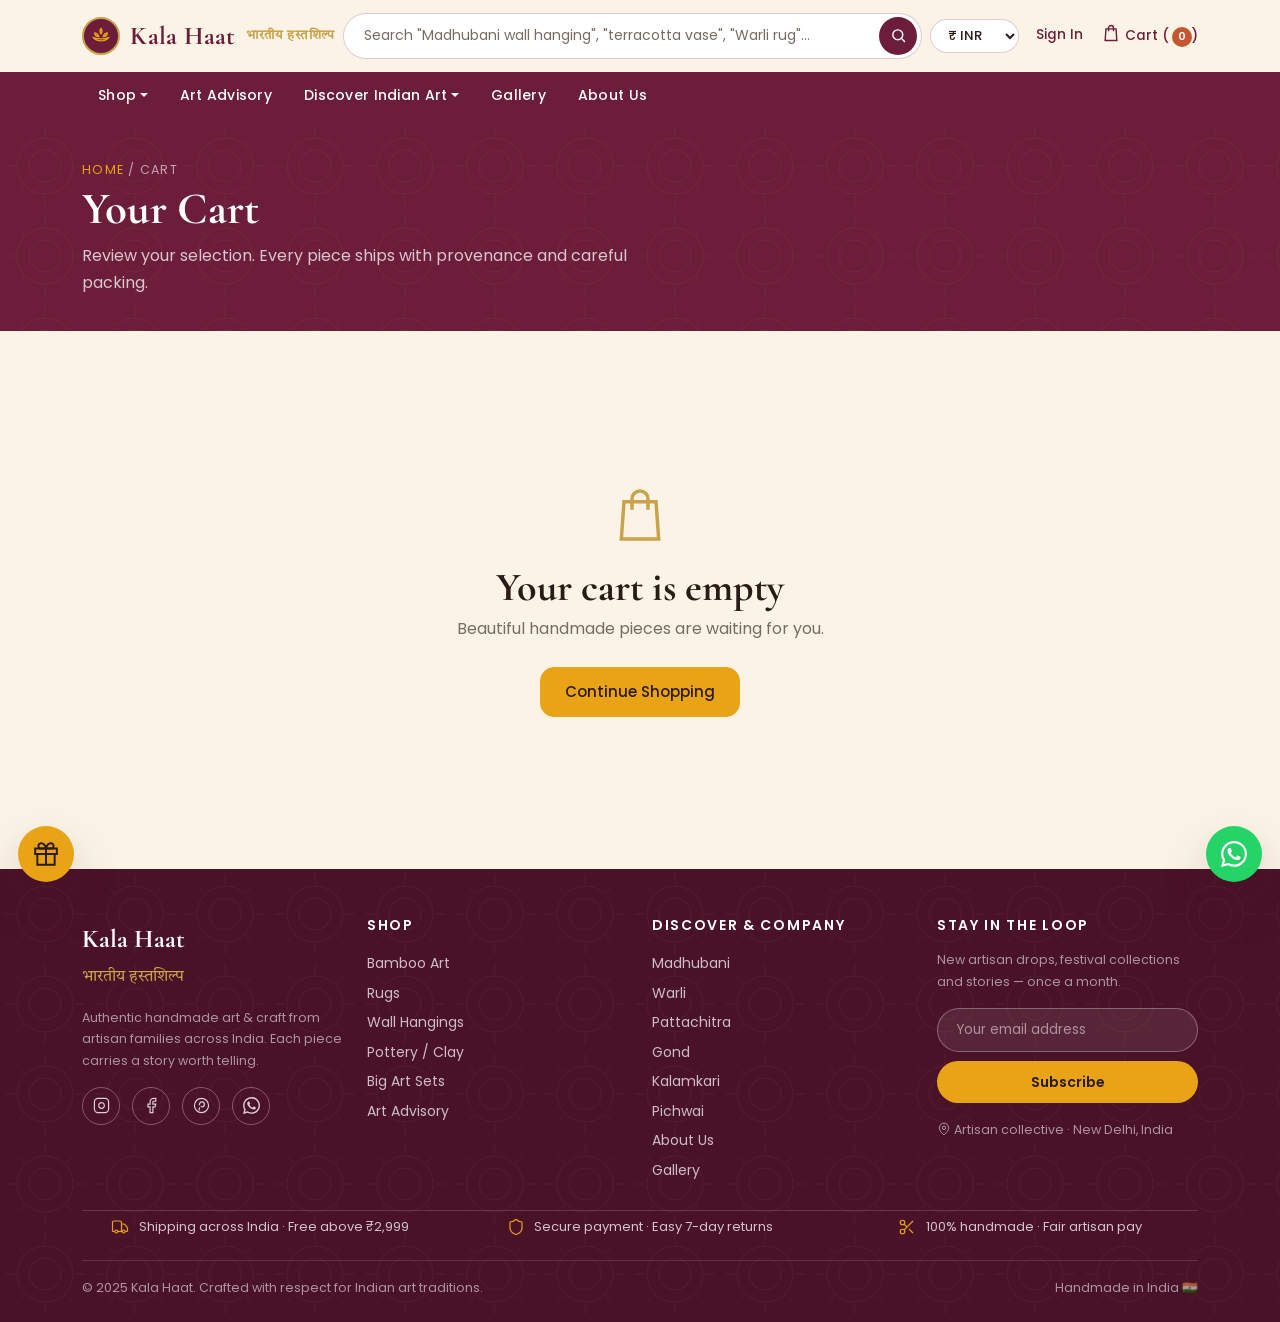
<file: cart.html>
<!DOCTYPE html>
<html lang="en">
<head>
  <!-- ============================================================
       KALA HAAT · Cart — Review & Checkout
       ============================================================ -->
  <meta charset="UTF-8">
  <meta name="viewport" content="width=device-width, initial-scale=1.0">
  <title>Your Cart | Kala Haat — Handmade Indian Art & Craft</title>
  <meta name="description" content="Review your handmade artwork selections, adjust quantities and check out securely — with FREE shipping across India above ₹2,999. Order online or via WhatsApp.">
  <link rel="icon" href="data:image/svg+xml,<svg xmlns='http://www.w3.org/2000/svg' viewBox='0 0 100 100'><text y='.9em' font-size='90'>🪷</text></svg>">
  <link rel="preconnect" href="https://fonts.googleapis.com">
  <link rel="preconnect" href="https://fonts.gstatic.com" crossorigin>
  <link href="https://fonts.googleapis.com/css2?family=Cormorant+Garamond:wght@600;700&family=Poppins:wght@400;500;600&family=Tiro+Devanagari+Hindi&display=swap" rel="stylesheet">
  <link href="https://cdn.jsdelivr.net/npm/bootstrap@5.3.3/dist/css/bootstrap.min.css" rel="stylesheet">
  <link href="style.css" rel="stylesheet">
</head>
<body>

<!-- ============================================================
     HEADER (shared)
     ============================================================ -->
<header class="site-header">
  <div class="hdr-top">
    <div class="container">
      <div class="row align-items-center g-2">
        <div class="col-auto order-1">
          <a class="brand-mark" href="index.html" aria-label="Kala Haat — home">
            <span class="bm-icon" aria-hidden="true">
              <svg width="20" height="20" viewBox="0 0 24 24" fill="none" stroke="currentColor" stroke-width="1.6"><path d="M12 3c1.5 2 1.5 4.5 0 6.5-1.5-2-1.5-4.5 0-6.5Z"/><path d="M4.6 8.4c2.4.4 4 2 4.7 4.4C6 12.4 4.4 10.8 4.6 8.4Z"/><path d="M19.4 8.4c.2 2.4-1.4 4-4.7 4.4.7-2.4 2.3-4 4.7-4.4Z"/><path d="M3 14c3 5 15 5 18 0-3 1-6 1.5-9 1.5S6 15 3 14Z"/></svg>
            </span>
            Kala&nbsp;Haat
            <span class="hindi d-none d-sm-inline" style="font-size:.82rem;color:var(--gold);letter-spacing:.05em">भारतीय हस्तशिल्प</span>
          </a>
        </div>
        <div class="col-12 col-lg order-3 order-lg-2">
          <form class="hdr-search" id="searchForm" role="search" aria-label="Search products">
            <label class="visually-hidden" for="hdrSearchInput">Search handmade artworks</label>
            <input id="hdrSearchInput" name="search" type="search" placeholder='Search "Madhubani wall hanging", "terracotta vase", "Warli rug"…'>
            <button type="submit" aria-label="Search">
              <svg width="17" height="17" viewBox="0 0 24 24" fill="none" stroke="currentColor" stroke-width="2" aria-hidden="true"><circle cx="11" cy="11" r="7"/><path d="m21 21-4.3-4.3"/></svg>
            </button>
          </form>
        </div>
        <div class="col-auto order-2 order-lg-3 ms-auto">
          <div class="hdr-tools">
            <label class="visually-hidden" for="currencySelect">Currency</label>
            <select class="currency-sel" id="currencySelect" aria-label="Select currency">
              <option value="INR">₹ INR</option>
              <option value="USD">$ USD</option>
              <option value="AED">د.إ AED</option>
            </select>
            <a href="#" class="hdr-signin d-none d-md-inline">Sign&nbsp;In</a>
            <a href="cart.html" class="hdr-cart" aria-label="Go to cart" aria-current="page">
              <svg width="20" height="20" viewBox="0 0 24 24" fill="none" stroke="currentColor" stroke-width="1.7" aria-hidden="true"><path d="M6 7h12l1 14H5L6 7Z"/><path d="M9 10V6a3 3 0 0 1 6 0v4"/></svg>
              Cart&nbsp;(<span class="cart-count">0</span>)
            </a>
          </div>
        </div>
      </div>
    </div>
  </div>
  <nav class="main-nav" aria-label="Primary">
    <div class="container d-flex justify-content-between align-items-center">
      <ul class="nav d-none d-lg-flex">
        <li class="nav-item dropdown">
          <a class="nav-link dropdown-toggle" href="services.html" data-bs-toggle="dropdown" role="button" aria-expanded="false">Shop</a>
          <ul class="dropdown-menu">
            <li><a class="dropdown-item" href="services.html?category=bamboo">Bamboo Art</a></li>
            <li><a class="dropdown-item" href="services.html?category=rugs">Rugs</a></li>
            <li><a class="dropdown-item" href="services.html?category=wallhangings">Wall Hangings</a></li>
            <li><a class="dropdown-item" href="services.html?category=pottery">Pottery / Clay</a></li>
            <li><hr class="dropdown-divider"></li>
            <li><a class="dropdown-item" href="services.html">View All</a></li>
          </ul>
        </li>
        <li class="nav-item"><a class="nav-link" href="services.html#advisory">Art Advisory</a></li>
        <li class="nav-item dropdown">
          <a class="nav-link dropdown-toggle" href="services.html" data-bs-toggle="dropdown" role="button" aria-expanded="false">Discover Indian Art</a>
          <ul class="dropdown-menu">
            <li><a class="dropdown-item" href="services.html?artform=madhubani">Madhubani</a></li>
            <li><a class="dropdown-item" href="services.html?artform=warli">Warli</a></li>
            <li><a class="dropdown-item" href="services.html?artform=pattachitra">Pattachitra</a></li>
            <li><a class="dropdown-item" href="services.html?artform=gond">Gond</a></li>
            <li><a class="dropdown-item" href="services.html?artform=kalamkari">Kalamkari</a></li>
            <li><a class="dropdown-item" href="services.html?artform=pichwai">Pichwai</a></li>
          </ul>
        </li>
        <li class="nav-item"><a class="nav-link" href="gallery.html">Gallery</a></li>
        <li class="nav-item"><a class="nav-link" href="about.html">About Us</a></li>
      </ul>
      <button class="navbar-toggler nav-toggle d-lg-none" type="button" data-bs-toggle="offcanvas" data-bs-target="#mobileNav" aria-controls="mobileNav" aria-label="Open menu">
        <svg width="18" height="18" viewBox="0 0 24 24" fill="none" stroke="currentColor" stroke-width="2" aria-hidden="true"><path d="M4 7h16M4 12h16M4 17h16"/></svg>
        Menu
      </button>
      <span class="d-lg-none text-white-50" style="font-size:12px">Handmade in India</span>
    </div>
  </nav>
  <div class="offcanvas offcanvas-start offcanvas-nav" tabindex="-1" id="mobileNav" aria-label="Menu">
    <div class="offcanvas-header">
      <span class="oc-title">Kala Haat</span>
      <button type="button" class="btn-close" data-bs-dismiss="offcanvas" aria-label="Close"></button>
    </div>
    <div class="offcanvas-body pt-0">
      <ul class="oc-list">
        <li><a class="oc-link" href="services.html">Shop All</a></li>
        <li>
          <button class="oc-group-btn" type="button" data-bs-toggle="collapse" data-bs-target="#ocShop" aria-expanded="false" aria-controls="ocShop">
            Shop by Category
            <svg class="chev" width="16" height="16" viewBox="0 0 24 24" fill="none" stroke="currentColor" stroke-width="2" aria-hidden="true"><path d="m6 9 6 6 6-6"/></svg>
          </button>
          <div class="collapse" id="ocShop">
            <div class="oc-sub">
              <a href="services.html?category=bamboo">Bamboo Art</a>
              <a href="services.html?category=rugs">Rugs</a>
              <a href="services.html?category=wallhangings">Wall Hangings</a>
              <a href="services.html?category=pottery">Pottery / Clay</a>
            </div>
          </div>
        </li>
        <li>
          <button class="oc-group-btn" type="button" data-bs-toggle="collapse" data-bs-target="#ocArts" aria-expanded="false" aria-controls="ocArts">
            Discover Indian Art
            <svg class="chev" width="16" height="16" viewBox="0 0 24 24" fill="none" stroke="currentColor" stroke-width="2" aria-hidden="true"><path d="m6 9 6 6 6-6"/></svg>
          </button>
          <div class="collapse" id="ocArts">
            <div class="oc-sub">
              <a href="services.html?artform=madhubani">Madhubani</a>
              <a href="services.html?artform=warli">Warli</a>
              <a href="services.html?artform=pattachitra">Pattachitra</a>
              <a href="services.html?artform=gond">Gond</a>
              <a href="services.html?artform=kalamkari">Kalamkari</a>
              <a href="services.html?artform=pichwai">Pichwai</a>
            </div>
          </div>
        </li>
        <li><a class="oc-link" href="services.html#advisory">Art Advisory</a></li>
        <li><a class="oc-link" href="gallery.html">Gallery</a></li>
        <li><a class="oc-link" href="about.html">About Us</a></li>
        <li><a class="oc-link" href="cart.html">Cart (<span class="cart-count">0</span>)</a></li>
      </ul>
    </div>
  </div>
</header>

<main>
<!-- ============================================================
     PAGE HERO
     ============================================================ -->
<section class="page-hero" style="padding:2.4rem 0 2.2rem">
  <div class="pattern-mandala" style="position:absolute;inset:0;opacity:.55" aria-hidden="true"></div>
  <div class="container position-relative">
    <p class="crumb mb-1"><a href="index.html">Home</a> / Cart</p>
    <h1 style="font-size:clamp(1.9rem,4.5vw,2.8rem)">Your Cart</h1>
    <p>Review your selection. Every piece ships with provenance and careful packing.</p>
  </div>
</section>

<!-- ============================================================
     CART (rendered by JS: items + summary · empty state · success)
     ============================================================ -->
<section class="section container" aria-label="Shopping cart">
  <div id="cartWrap" aria-live="polite"></div>
</section>
</main>

<!-- ============================================================
     FOOTER (shared)
     ============================================================ -->
<footer class="site-footer">
  <div class="pattern-mandala" aria-hidden="true"></div>
  <div class="f-inner">
    <div class="container pt-5">
      <div class="row g-4">
        <div class="col-lg-3">
          <p class="f-brand mb-1">Kala Haat</p>
          <p class="hindi" style="color:var(--gold)">भारतीय हस्तशिल्प</p>
          <p class="f-note mb-3">Authentic handmade art &amp; craft from artisan families across India. Each piece carries a story worth telling.</p>
          <div class="f-social">
            <a href="#" aria-label="Instagram"><svg width="17" height="17" viewBox="0 0 24 24" fill="none" stroke="currentColor" stroke-width="1.7"><rect x="2" y="2" width="20" height="20" rx="5"/><path d="M16 11.37A4 4 0 1 1 12.63 8 4 4 0 0 1 16 11.37z"/><line x1="17.5" y1="6.5" x2="17.51" y2="6.5"/></svg></a>
            <a href="#" aria-label="Facebook"><svg width="17" height="17" viewBox="0 0 24 24" fill="none" stroke="currentColor" stroke-width="1.7"><path d="M18 2h-3a5 5 0 0 0-5 5v3H7v4h3v8h4v-8h3l1-4h-4V7a1 1 0 0 1 1-1h3z"/></svg></a>
            <a href="#" aria-label="Pinterest"><svg width="17" height="17" viewBox="0 0 24 24" fill="none" stroke="currentColor" stroke-width="1.7"><circle cx="12" cy="12" r="10"/><path d="m8.5 19 .8-4.5M9 11.5c0-2.5 1.5-4.5 3.7-4.5 2 0 3.3 1.2 3.3 3.2 0 2.4-1.4 3.8-3 3.8-.9 0-1.5-.6-1.3-1.5"/></svg></a>
            <a href="https://wa.me/919876543210" target="_blank" rel="noopener" aria-label="WhatsApp"><svg width="17" height="17" viewBox="0 0 24 24" fill="currentColor"><path d="M17.5 14.4c-.3-.15-1.76-.87-2.03-.97-.27-.1-.47-.15-.67.15-.2.3-.77.97-.94 1.16-.17.2-.35.22-.65.08-.3-.15-1.26-.47-2.4-1.48-.89-.79-1.49-1.77-1.66-2.07-.17-.3-.02-.46.13-.61.13-.14.3-.35.45-.52.15-.18.2-.3.3-.5.1-.2.05-.38-.02-.53-.08-.15-.67-1.62-.92-2.22-.24-.58-.49-.5-.67-.51h-.57c-.2 0-.52.07-.8.37-.27.3-1.04 1.02-1.04 2.5 0 1.47 1.07 2.9 1.22 3.1.15.2 2.1 3.2 5.1 4.49.71.3 1.27.49 1.7.63.72.23 1.37.2 1.88.12.58-.09 1.76-.72 2.01-1.42.25-.7.25-1.29.17-1.42-.07-.12-.27-.2-.57-.35ZM12.05 21.8h-.01a9.87 9.87 0 0 1-5.03-1.38l-.36-.21-3.74.98 1-3.65-.24-.37a9.86 9.86 0 0 1-1.51-5.26c0-5.45 4.44-9.88 9.9-9.88a9.83 9.83 0 0 1 9.88 9.9c0 5.44-4.45 9.87-9.89 9.87Zm8.42-18.3A11.82 11.82 0 0 0 12.05 0C5.5 0 .16 5.34.16 11.9c0 2.1.55 4.14 1.59 5.94L.06 24l6.3-1.65a11.88 11.88 0 0 0 5.68 1.45c6.56 0 11.9-5.34 11.9-11.9 0-3.18-1.24-6.16-3.47-8.4Z"/></svg></a>
          </div>
        </div>
        <div class="col-6 col-lg-3">
          <h4>Shop</h4>
          <a class="d-block" href="services.html?category=bamboo">Bamboo Art</a>
          <a class="d-block" href="services.html?category=rugs">Rugs</a>
          <a class="d-block" href="services.html?category=wallhangings">Wall Hangings</a>
          <a class="d-block" href="services.html?category=pottery">Pottery / Clay</a>
          <a class="d-block" href="services.html#bundles">Big Art Sets</a>
          <a class="d-block" href="services.html#advisory">Art Advisory</a>
        </div>
        <div class="col-6 col-lg-3">
          <h4>Discover &amp; Company</h4>
          <a class="d-block" href="services.html?artform=madhubani">Madhubani</a>
          <a class="d-block" href="services.html?artform=warli">Warli</a>
          <a class="d-block" href="services.html?artform=pattachitra">Pattachitra</a>
          <a class="d-block" href="services.html?artform=gond">Gond</a>
          <a class="d-block" href="services.html?artform=kalamkari">Kalamkari</a>
          <a class="d-block" href="services.html?artform=pichwai">Pichwai</a>
          <a class="d-block" href="about.html">About Us</a>
          <a class="d-block" href="gallery.html">Gallery</a>
        </div>
        <div class="col-lg-3">
          <h4>Stay in the loop</h4>
          <p class="f-note">New artisan drops, festival collections and stories — once a month.</p>
          <form class="f-news f-news-form" novalidate>
            <label class="visually-hidden" for="newsEmail">Email address</label>
            <input id="newsEmail" type="email" placeholder="Your email address" required>
            <button type="submit">Subscribe</button>
          </form>
          <p class="f-note mt-3 mb-0">
            <svg width="14" height="14" viewBox="0 0 24 24" fill="none" stroke="currentColor" stroke-width="1.7" style="vertical-align:-2px" aria-hidden="true"><path d="M20 10c0 6-8 12-8 12s-8-6-8-12a8 8 0 0 1 16 0Z"/><circle cx="12" cy="10" r="3"/></svg>
            Artisan collective · New Delhi, India
          </p>
        </div>
      </div>
    </div>
    <div class="container">
      <div class="ship-band mt-4">
        <div class="row">
          <div class="col-md-4"><div class="item">
            <svg width="18" height="18" viewBox="0 0 24 24" fill="none" stroke="currentColor" stroke-width="1.6" aria-hidden="true"><path d="M14 18V6a2 2 0 0 0-2-2H4a2 2 0 0 0-2 2v11a1 1 0 0 0 1 1h2"/><path d="M15 18H9"/><path d="M19 18h2a1 1 0 0 0 1-1v-3.65a1 1 0 0 0-.22-.62l-3.48-4.35A1 1 0 0 0 17.52 8H14"/><circle cx="7" cy="18" r="2"/><circle cx="17" cy="18" r="2"/></svg>
            Shipping across India · Free above ₹2,999</div></div>
          <div class="col-md-4"><div class="item">
            <svg width="18" height="18" viewBox="0 0 24 24" fill="none" stroke="currentColor" stroke-width="1.6" aria-hidden="true"><path d="M20 13c0 5-3.5 7.5-7.66 8.95a1 1 0 0 1-.67-.01C7.5 20.5 4 18 4 13V6a1 1 0 0 1 1-1c2 0 4.5-1.2 6.24-2.72a1.17 1.17 0 0 1 1.52 0C14.51 3.81 17 5 19 5a1 1 0 0 1 1 1z"/></svg>
            Secure payment · Easy 7-day returns</div></div>
          <div class="col-md-4"><div class="item">
            <svg width="18" height="18" viewBox="0 0 24 24" fill="none" stroke="currentColor" stroke-width="1.6" aria-hidden="true"><circle cx="6" cy="6" r="3"/><circle cx="6" cy="18" r="3"/><path d="M20 4 8.12 15.88"/><path d="M14.47 14.48 20 20"/><path d="M8.12 8.12 12 12"/></svg>
            100% handmade · Fair artisan pay</div></div>
        </div>
      </div>
    </div>
    <div class="container pt-3 pb-4">
      <div class="d-flex flex-column flex-md-row justify-content-between gap-2 pt-3" style="border-top:1px solid rgba(255,255,255,.12)">
        <p class="f-note mb-0">© 2025 Kala Haat. Crafted with respect for Indian art traditions.</p>
        <p class="f-note mb-0">Handmade in India 🇮🇳</p>
      </div>
    </div>
  </div>
</footer>

<script src="https://cdn.jsdelivr.net/npm/bootstrap@5.3.3/dist/js/bootstrap.bundle.min.js"></script>
<script src="script.js"></script>
</body>
</html>
</file>
<file: style.css>
/* ============================================================
   KALA HAAT — Indian Handmade Art & Craft
   Shared stylesheet (all pages)
   Mobile-first · Bootstrap 5 companion
   ============================================================ */

/* ------------------------------------------------------------
   1. DESIGN TOKENS
------------------------------------------------------------ */
:root{
  --maroon:       #6B1D3A;
  --maroon-dark:  #4A1228;
  --indigo:       #1F2A5C;
  --turmeric:     #E8A317;
  --terracotta:   #C4572F;
  --gold:         #C9A24B;
  --cream:        #FBF4E6;
  --sand:         #F1E4CC;
  --ink:          #2B1B17;
  --muted:        #7A6A60;
  --success:      #4F7A4A;

  --font-head: 'Cormorant Garamond', Georgia, serif;
  --font-body: 'Poppins', 'Segoe UI', Arial, sans-serif;
  --font-hindi: 'Tiro Devanagari Hindi', serif;

  --r-sm: 10px;
  --r-md: 14px;
  --r-lg: 18px;
  --shadow-sm: 0 3px 12px rgba(75,18,40,.08);
  --shadow-md: 0 12px 30px rgba(75,18,40,.14);
  --shadow-lg: 0 22px 50px rgba(75,18,40,.20);
  --header-h: 128px;
}

/* ------------------------------------------------------------
   2. BASE
------------------------------------------------------------ */
* { box-sizing: border-box; }
html { scroll-behavior: smooth; scroll-padding-top: 12px; }
body{
  font-family: var(--font-body);
  background: var(--cream);
  color: var(--ink);
  font-size: 15px;
  line-height: 1.7;
  overflow-x: hidden;
  -webkit-font-smoothing: antialiased;
}
@media (min-width: 992px){ body{ font-size: 16px; } }
img{ max-width: 100%; }
a{ text-decoration: none; color: var(--maroon); }
a:hover{ color: var(--maroon-dark); }
h1,h2,h3,h4,h5{ font-family: var(--font-head); font-weight: 700; color: var(--ink); }
h1{ font-size: 36px; line-height: 1.1; }
h2{ font-size: 28px; }
h3{ font-size: 20px; }
@media (min-width: 992px){
  h1{ font-size: 56px; }
  h2{ font-size: 40px; }
  h3{ font-size: 24px; }
}
::selection{ background: var(--turmeric); color: var(--ink); }

.hindi{ font-family: var(--font-hindi); }
.eyebrow{
  font-size: 13px; font-weight: 600; letter-spacing: .08em;
  text-transform: uppercase; color: var(--terracotta);
}
.section{ padding: 3.5rem 0; }
@media (min-width: 992px){ .section{ padding: 5.5rem 0; } }
.section-alt{ background: var(--sand); }
.sec-head{ text-align: center; margin-bottom: 2.2rem; }
.sec-head p{ color: var(--muted); max-width: 560px; margin: .4rem auto 0; }

/* Madhubani-style divider: gold double-line with dot motif */
.md-divider{
  display: flex; align-items: center; justify-content: center;
  gap: 10px; margin: .9rem auto 0; color: var(--gold);
}
.md-divider::before, .md-divider::after{
  content: ""; width: 64px; height: 8px;
  background:
    radial-gradient(circle 2px at 6px 4px, var(--gold) 98%, transparent) 0 0/16px 8px repeat-x,
    linear-gradient(var(--gold), var(--gold)) 0 3px/100% 2px no-repeat;
}
.md-divider span{
  width: 14px; height: 14px; background: var(--gold); transform: rotate(45deg);
  box-shadow: 20px 0 0 -2px var(--gold), -20px 0 0 -2px var(--gold);
}

/* Subtle mandala pattern for maroon/indigo backgrounds */
.pattern-mandala{
  background-image: url("data:image/svg+xml,%3Csvg xmlns='http://www.w3.org/2000/svg' width='90' height='90' viewBox='0 0 90 90'%3E%3Cg fill='none' stroke='%23C9A24B' stroke-opacity='.14'%3E%3Ccircle cx='45' cy='45' r='28'/%3E%3Ccircle cx='45' cy='45' r='16'/%3E%3Cpath d='M45 5v10M45 75v10M5 45h10M75 45h10M17 17l7 7M66 66l7 7M73 17l-7 7M24 66l-7 7'/%3E%3C/g%3E%3C/svg%3E");
}
/* Dots pattern for turmeric/banner strips */
.pattern-dots{
  background-image: url("data:image/svg+xml,%3Csvg xmlns='http://www.w3.org/2000/svg' width='26' height='26'%3E%3Ccircle cx='3' cy='3' r='2' fill='%234A1228' fill-opacity='.12'/%3E%3Ccircle cx='16' cy='16' r='2' fill='%234A1228' fill-opacity='.08'/%3E%3C/svg%3E");
}

/* Jharokha arch mask */
.jharokha{
  border-radius: 160px 160px var(--r-md) var(--r-md);
  overflow: hidden;
}

/* Scroll reveal */
.reveal{ opacity: 0; transform: translateY(24px); transition: opacity .7s ease, transform .7s ease; }
.reveal.in-view{ opacity: 1; transform: none; }
@media (prefers-reduced-motion: reduce){
  .reveal{ opacity: 1; transform: none; transition: none; }
  html{ scroll-behavior: auto; }
}

/* ------------------------------------------------------------
   3. BUTTONS
------------------------------------------------------------ */
.btn-rh{
  display: inline-flex; align-items: center; justify-content: center; gap: .5rem;
  font-weight: 500; font-size: 15px;
  background: var(--turmeric); color: var(--ink);
  border: 1px solid var(--turmeric); border-radius: var(--r-md);
  padding: .7rem 1.5rem; transition: all .3s ease;
}
.btn-rh:hover{ background: var(--maroon); border-color: var(--maroon); color: #fff; }
.btn-rh:focus-visible{ outline: 3px solid rgba(232,163,23,.5); outline-offset: 2px; }
.btn-ol{
  display: inline-flex; align-items: center; justify-content: center; gap: .5rem;
  font-weight: 500; font-size: 15px;
  background: transparent; color: var(--maroon);
  border: 1.5px solid var(--maroon); border-radius: var(--r-md);
  padding: .7rem 1.5rem; transition: all .3s ease;
}
.btn-ol:hover{ background: var(--maroon); color: #fff; }
.btn-ol.light{ color: #fff; border-color: rgba(255,255,255,.7); }
.btn-ol.light:hover{ background: #fff; color: var(--maroon); border-color: #fff; }
.u-link{
  font-weight: 500; color: #fff; border-bottom: 2px solid var(--turmeric);
  padding-bottom: 2px; transition: color .3s;
}
.u-link:hover{ color: var(--turmeric); }

/* ------------------------------------------------------------
   4. STICKY HEADER + TOP BAR
------------------------------------------------------------ */
.site-header{
  position: sticky; top: 0; z-index: 1045;
  background: var(--cream);
  box-shadow: 0 1px 0 rgba(107,29,58,.08);
  transition: box-shadow .3s ease;
}
.site-header.is-stuck{ box-shadow: 0 6px 20px rgba(75,18,40,.12); }
.hdr-top{ padding: .8rem 0; }
.brand-mark{
  display: inline-flex; align-items: center; gap: .65rem;
  font-family: var(--font-head); font-weight: 700; font-size: 1.6rem;
  color: var(--maroon); letter-spacing: .01em; white-space: nowrap;
}
.brand-mark:hover{ color: var(--maroon-dark); }
.brand-mark .bm-icon{
  width: 38px; height: 38px; flex: 0 0 auto;
  display: grid; place-items: center;
  background: var(--maroon); border-radius: 50%;
  border: 2px solid var(--gold); color: var(--turmeric);
}

/* Wide rounded search bar */
.hdr-search{ position: relative; }
.hdr-search input{
  width: 100%; height: 46px; font-size: 14px;
  background: #fff; color: var(--ink);
  border: 1.5px solid rgba(107,29,58,.22); border-radius: 50px;
  padding: 0 52px 0 1.25rem; transition: border-color .3s, box-shadow .3s;
}
.hdr-search input::placeholder{ color: var(--muted); }
.hdr-search input:focus{
  outline: none; border-color: var(--turmeric);
  box-shadow: 0 0 0 4px rgba(232,163,23,.18);
}
.hdr-search button{
  position: absolute; right: 5px; top: 50%; transform: translateY(-50%);
  width: 38px; height: 38px; border: 0; border-radius: 50%;
  background: var(--maroon); color: #fff; display: grid; place-items: center;
  transition: background .3s;
}
.hdr-search button:hover{ background: var(--turmeric); color: var(--ink); }

/* Header right cluster */
.hdr-tools{
  display: flex; align-items: center; justify-content: flex-end;
  gap: 1.1rem; font-size: 13.5px;
}
.currency-sel{
  border: 1.5px solid rgba(107,29,58,.22); border-radius: 50px;
  background: #fff; color: var(--ink);
  font-family: var(--font-body); font-size: 13px; font-weight: 500;
  padding: .35rem .8rem; cursor: pointer; transition: border-color .3s;
}
.currency-sel:focus{ outline: none; border-color: var(--turmeric); }
.hdr-signin{ color: var(--maroon); font-weight: 500; white-space: nowrap; }
.hdr-cart{
  position: relative; color: var(--maroon); white-space: nowrap; font-weight: 500;
}
.hdr-cart svg{ vertical-align: -3px; }
.hdr-cart .cart-count{
  display: inline-grid; place-items: center; min-width: 20px; height: 20px;
  background: var(--terracotta); color: #fff; font-size: 11px; font-weight: 600;
  border-radius: 50%; padding: 0 5px; margin-left: .2rem;
  transition: transform .2s ease;
}
.hdr-cart .cart-count.bump{ transform: scale(1.25); }

@media (max-width: 991.98px){
  .hdr-top .brand-row{ gap: .5rem; }
  .hdr-search{ order: 3; width: 100%; margin-top: .75rem; }
  .hdr-tools{ gap: .85rem; }
}

/* ------------------------------------------------------------
   5. MAROON NAV BAR
------------------------------------------------------------ */
.main-nav{ background: var(--maroon); }
.main-nav .nav-link{
  color: #fff; font-weight: 500; font-size: 14px;
  padding: .8rem 1rem; letter-spacing: .02em;
  transition: background .3s, color .3s;
}
.main-nav .nav-link:hover, .main-nav .nav-link.active{
  background: var(--maroon-dark); color: var(--turmeric);
}
.main-nav .dropdown-menu{
  border: 0; border-radius: var(--r-md); box-shadow: var(--shadow-md);
  padding: .6rem; margin-top: 0;
}
.main-nav .dropdown-item{
  border-radius: 8px; font-size: 14px; padding: .5rem .9rem; color: var(--ink);
}
.main-nav .dropdown-item:hover, .main-nav .dropdown-item:focus{
  background: var(--sand); color: var(--maroon);
}
.main-nav .dropdown-divider{ border-color: rgba(107,29,58,.12); }
.navbar-toggler.nav-toggle{
  border: 0; color: #fff; display: inline-flex; align-items: center; gap: .5rem;
  font-size: 14px; font-weight: 500; padding: .8rem .2rem;
}
.navbar-toggler.nav-toggle:focus{ box-shadow: none; }

/* Mobile offcanvas nav with accordion dropdowns */
.offcanvas-nav{ background: var(--cream); max-width: 340px; }
.offcanvas-nav .btn-close{ opacity: .7; }
.oc-title{
  font-family: var(--font-head); font-weight: 700; font-size: 1.35rem; color: var(--maroon);
}
.oc-list{ list-style: none; margin: 0; padding: 0; }
.oc-list > li{ border-bottom: 1px solid rgba(107,29,58,.1); }
.oc-link, .oc-group-btn{
  display: flex; align-items: center; justify-content: space-between; width: 100%;
  background: transparent; border: 0; text-align: left;
  padding: .9rem 0; color: var(--ink); font-weight: 500; font-size: 15px;
}
.oc-group-btn .chev{ transition: transform .3s ease; }
.oc-group-btn[aria-expanded="true"] .chev{ transform: rotate(180deg); }
.oc-sub{ padding: 0 0 .6rem .9rem; }
.oc-sub a{
  display: block; padding: .45rem 0; color: var(--muted); font-size: 14px;
}
.oc-sub a:hover{ color: var(--terracotta); }

/* ------------------------------------------------------------
   6. HOME — HERO CAROUSEL
------------------------------------------------------------ */
.hero-carousel .carousel-item{ border-radius: var(--r-lg); overflow: hidden; }
.hero-slide{
  min-height: clamp(380px, 62vw, 480px); position: relative;
  display: flex; align-items: center; justify-content: flex-end;
  background-size: cover; background-position: center;
}
.hero-slide::before{
  content: ""; position: absolute; inset: 0;
  background: linear-gradient(to left, rgba(31,42,92,.72) 18%, rgba(75,18,40,.18) 60%, transparent);
}
.hero-copy{
  position: relative; z-index: 2; color: #fff; text-align: right;
  padding: 2rem clamp(1.2rem, 5vw, 4rem); max-width: 620px;
}
.hero-copy h2{ color: #fff; font-size: clamp(1.9rem, 5vw, 3.3rem); line-height: 1.12; }
.hero-copy p{ color: rgba(255,255,255,.85); font-weight: 300; }
.hero-copy .u-link{ font-size: 15px; }
/* White circular arrows */
.carousel-control-prev, .carousel-control-next{ width: auto; opacity: 1; }
.hero-carousel .ctrl-dot,
.ws-carousel .ctrl-dot{
  width: 46px; height: 46px; border-radius: 50%;
  background: rgba(255,255,255,.92); color: var(--maroon);
  display: grid; place-items: center; margin: 0 1rem;
  box-shadow: var(--shadow-sm); transition: all .3s ease;
}
.ctrl-dot:hover{ background: var(--turmeric); color: var(--ink); transform: scale(1.06); }
.hero-carousel .slide-indents [data-bs-target]{ width: 10px; height: 10px; border-radius: 50%; border: 0; background: rgba(255,255,255,.55); }
.hero-carousel .slide-indents .active{ background: var(--turmeric); }

/* ------------------------------------------------------------
   7. CATEGORY CARDS (tall, maroon gradient overlay)
------------------------------------------------------------ */
.cat-card{
  position: relative; display: block; border-radius: var(--r-lg); overflow: hidden;
  aspect-ratio: 3/4.2; background: var(--sand); box-shadow: var(--shadow-sm);
}
.cat-card img{
  width: 100%; height: 100%; object-fit: cover;
  transition: transform 1.1s cubic-bezier(.16,1,.3,1);
}
.cat-card::after{
  content: ""; position: absolute; inset: 0;
  background: linear-gradient(to top, rgba(107,29,58,.95), rgba(107,29,58,.28) 45%, transparent 70%);
}
.cat-card:hover img{ transform: scale(1.09); }
.cat-card .cc-label{
  position: absolute; z-index: 2; left: 0; right: 0; bottom: 18px;
  display: flex; align-items: center; justify-content: center; gap: .4rem;
  color: #fff; font-family: var(--font-head); font-weight: 700; font-size: 1.15rem;
  letter-spacing: .02em;
}
.cat-card .cc-label .chev{ width: 18px; height: 18px; opacity: .85; transition: transform .3s; }
.cat-card:hover .chev{ transform: translateX(4px); }
.cat-card.special{
  display: flex; align-items: center; justify-content: center; text-align: center;
  background: var(--maroon);
}
.cat-card.special.alt{ background: var(--indigo); }
.cat-card.special::after{ display: none; }
.cat-card.special .cc-inner{ position: relative; z-index: 2; color: #fff; padding: 1.2rem; }
.cat-card.special svg{ width: 34px; height: 34px; margin-bottom: .7rem; }
.cat-card.special h3{ color: #fff; font-size: 1.25rem; }
.cat-card.special p{ font-size: 13px; color: rgba(255,255,255,.72); margin: 0; }

/* ------------------------------------------------------------
   8. ART FORMS STRIP (scrollable circles)
------------------------------------------------------------ */
.af-strip{
  display: flex; gap: 1.4rem; overflow-x: auto; padding: .5rem .2rem 1rem;
  scrollbar-width: none; -ms-overflow-style: none;
}
.af-strip::-webkit-scrollbar{ display: none; }
.af-item{ flex: 0 0 auto; text-align: center; width: 108px; }
.af-item .af-circle{
  width: 100px; height: 100px; border-radius: 50%; overflow: hidden; margin: 0 auto;
  border: 3px solid var(--gold); box-shadow: var(--shadow-sm);
  transition: transform .35s ease, border-color .35s ease;
}
.af-item img{ width: 100%; height: 100%; object-fit: cover; }
.af-item:hover .af-circle{ transform: translateY(-5px); border-color: var(--terracotta); }
.af-item h3{ font-size: .95rem; font-weight: 600; margin-top: .65rem; font-family: var(--font-body); }
@media (min-width: 992px){
  .af-strip{ flex-wrap: wrap; justify-content: center; overflow: visible; }
  .af-item{ width: 150px; }
  .af-item .af-circle{ width: 134px; height: 134px; }
}

/* ------------------------------------------------------------
   9. WHY CHOOSE US
------------------------------------------------------------ */
.why-card{
  background: #fff; border: 1px solid rgba(201,162,75,.35); border-radius: var(--r-md);
  padding: 1.6rem 1.4rem; height: 100%; box-shadow: var(--shadow-sm);
  transition: transform .35s ease, box-shadow .35s ease;
}
.why-card:hover{ transform: translateY(-6px); box-shadow: var(--shadow-md); }
.why-card .w-icon{
  width: 52px; height: 52px; border-radius: 50%;
  background: var(--sand); border: 1.5px solid var(--gold);
  display: grid; place-items: center; margin-bottom: 1rem; color: var(--maroon);
}
.why-card h3{ font-size: 1.15rem; font-family: var(--font-body); font-weight: 600; }
.why-card p{ font-size: 13.5px; color: var(--muted); margin: 0; }

/* ------------------------------------------------------------
   10. CUSTOMER HOMES
------------------------------------------------------------ */
.homes-grid{ display: grid; grid-template-columns: repeat(2, 1fr); gap: .9rem; }
@media (min-width: 992px){ .homes-grid{ grid-template-columns: repeat(4, 1fr); gap: 1.2rem; } }
.homes-grid figure{
  margin: 0; border-radius: var(--r-md); overflow: hidden; position: relative;
  box-shadow: var(--shadow-sm); background: var(--sand);
}
.homes-grid img{
  width: 100%; aspect-ratio: 4/5; object-fit: cover; display: block;
  transition: transform .9s cubic-bezier(.16,1,.3,1);
}
.homes-grid figure:hover img{ transform: scale(1.07); }
.homes-grid figcaption{
  position: absolute; left: 0; right: 0; bottom: 0; padding: .9rem .9rem .7rem;
  background: linear-gradient(to top, rgba(43,27,23,.8), transparent);
  color: #fff; font-size: 12.5px; letter-spacing: .04em;
}

/* ------------------------------------------------------------
   11. TESTIMONIALS CAROUSEL
------------------------------------------------------------ */
.ws-carousel .quote{
  max-width: 720px; margin: 0 auto; text-align: center; padding: 0 3rem 1rem;
}
.ws-carousel .quote blockquote{
  font-family: var(--font-head); font-size: clamp(1.25rem, 3vw, 1.65rem);
  font-style: italic; color: var(--indigo); line-height: 1.5;
}
.ws-carousel .stars{ color: var(--turmeric); font-size: 1.05rem; letter-spacing: .25em; }
.ws-carousel .who{ font-size: 13px; letter-spacing: .08em; text-transform: uppercase; color: var(--muted); }

/* ------------------------------------------------------------
   12. CTA BANNER
------------------------------------------------------------ */
.cta-banner{
  background: var(--maroon); border-radius: var(--r-lg); color: #fff;
  padding: clamp(2rem, 6vw, 3.5rem); position: relative; overflow: hidden;
}
.cta-banner h2{ color: #fff; }
.cta-banner p{ color: rgba(255,255,255,.78); max-width: 520px; }
.cta-wa{
  display: inline-flex; align-items: center; gap: .6rem;
  background: #25D366; color: #07351B; font-weight: 600; font-size: 15px;
  border-radius: var(--r-md); padding: .8rem 1.6rem; transition: all .3s;
}
.cta-wa:hover{ background: #1fb457; color: #042c15; transform: translateY(-2px); }

/* ------------------------------------------------------------
   13. SERVICES PAGE — hero, filters, products
------------------------------------------------------------ */
.svc-hero{
  background: var(--indigo); color: #fff; position: relative; overflow: hidden;
  padding: 3rem 0 2.6rem;
}
.svc-hero h1{ color: #fff; font-size: clamp(2rem, 5.4vw, 3.2rem); }
.svc-hero .crumb{ font-size: 13px; color: rgba(255,255,255,.65); letter-spacing: .06em; text-transform: uppercase; }
.svc-hero .crumb a{ color: var(--turmeric); }

/* Filter bars — horizontally scrollable on mobile */
.filter-bar{
  display: flex; gap: .55rem; overflow-x: auto; padding: .35rem .1rem .6rem;
  scrollbar-width: none; -ms-overflow-style: none;
}
.filter-bar::-webkit-scrollbar{ display: none; }
.chip{
  flex: 0 0 auto; border: 1.5px solid rgba(107,29,58,.3); background: #fff;
  color: var(--maroon); font-size: 13.5px; font-weight: 500;
  border-radius: 50px; padding: .45rem 1.1rem; cursor: pointer;
  transition: all .25s ease; white-space: nowrap;
}
.chip:hover{ border-color: var(--maroon); background: var(--sand); }
.chip.active{
  background: var(--maroon); border-color: var(--maroon); color: #fff;
  box-shadow: 0 4px 12px rgba(107,29,58,.3);
}
.filter-label{ font-size: 12px; font-weight: 600; letter-spacing: .1em; text-transform: uppercase; color: var(--muted); }
.svc-tools select, .svc-tools input{
  height: 44px; font-size: 13.5px; border-radius: var(--r-sm);
  border: 1.5px solid rgba(107,29,58,.25); padding: 0 .9rem; background: #fff; color: var(--ink);
}
.svc-tools select:focus, .svc-tools input:focus{
  outline: none; border-color: var(--turmeric); box-shadow: 0 0 0 3px rgba(232,163,23,.18);
}
.results-line{ font-size: 13px; color: var(--muted); }

/* Product grid + fade animation on filtering */
#productGrid .col{ transition: opacity .28s ease; }
#productGrid.fading .col{ opacity: 0; }

.p-card{
  background: #fff; border-radius: var(--r-md); overflow: hidden; height: 100%;
  border: 1px solid rgba(201,162,75,.28); box-shadow: var(--shadow-sm);
  display: flex; flex-direction: column;
  transition: transform .35s ease, box-shadow .35s ease;
}
.p-card:hover{ transform: translateY(-6px); box-shadow: var(--shadow-md); }
.p-media{ position: relative; overflow: hidden; aspect-ratio: 1/1; background: var(--sand); }
.p-media img{ width: 100%; height: 100%; object-fit: cover; transition: transform .8s cubic-bezier(.16,1,.3,1); }
.p-card:hover .p-media img{ transform: scale(1.07); }
.art-tag{
  position: absolute; top: 10px; left: 10px; z-index: 2;
  background: var(--terracotta); color: #fff; font-size: 11px; font-weight: 600;
  letter-spacing: .06em; text-transform: uppercase;
  padding: .25rem .65rem; border-radius: 50px;
}
.quick-view-btn{
  position: absolute; right: 10px; bottom: 10px; z-index: 2;
  width: 38px; height: 38px; border: 0; border-radius: 50%;
  background: rgba(255,255,255,.95); color: var(--maroon);
  display: grid; place-items: center; box-shadow: var(--shadow-sm);
  opacity: 0; transform: translateY(8px); transition: all .3s ease;
}
.p-card:hover .quick-view-btn{ opacity: 1; transform: none; }
.quick-view-btn:hover{ background: var(--turmeric); color: var(--ink); }
@media (hover: none){ .quick-view-btn{ opacity: 1; transform: none; } }

.p-body{ padding: .95rem 1rem 1.1rem; display: flex; flex-direction: column; flex: 1; }
.p-name{ font-size: 1.02rem; font-weight: 700; margin-bottom: .1rem; }
.p-artist{ font-size: 12.5px; color: var(--muted); margin-bottom: .4rem; }
.p-price{ font-weight: 600; color: var(--maroon); font-size: 1.05rem; margin-top: auto; }
.p-actions{ display: flex; gap: .5rem; margin-top: .65rem; }
.p-actions .btn-rh{ flex: 1; padding: .55rem .8rem; font-size: 13.5px; border-radius: var(--r-sm); }

/* Bundles */
.bundle-card{
  background: linear-gradient(150deg, #fff, var(--sand));
  border: 1.5px solid var(--gold); border-radius: var(--r-lg); overflow: hidden; height: 100%;
  display: flex; flex-direction: column; box-shadow: var(--shadow-sm);
  transition: transform .35s ease, box-shadow .35s ease;
}
.bundle-card:hover{ transform: translateY(-6px); box-shadow: var(--shadow-md); }
.bundle-media{ position: relative; aspect-ratio: 16/10; overflow: hidden; }
.bundle-media img{ width: 100%; height: 100%; object-fit: cover; transition: transform .8s ease; }
.bundle-card:hover .bundle-media img{ transform: scale(1.06); }
.bundle-badge{
  position: absolute; top: 12px; left: 12px; background: var(--terracotta); color: #fff;
  font-size: 11.5px; font-weight: 600; letter-spacing: .06em; text-transform: uppercase;
  padding: .3rem .75rem; border-radius: 50px;
}
.bundle-body{ padding: 1.2rem 1.25rem 1.4rem; display: flex; flex-direction: column; flex: 1; }
.bundle-body h3{ font-size: 1.2rem; }
.bundle-meta{ font-size: 12.5px; color: var(--muted); }
.bundle-price .old{ text-decoration: line-through; color: var(--muted); font-weight: 400; margin-right: .5rem; }
.bundle-price .now{ color: var(--maroon); font-weight: 600; font-size: 1.2rem; }

/* Custom enquiry form */
.craft-form .form-control, .craft-form .form-select{
  border: 1.5px solid rgba(107,29,58,.25); border-radius: var(--r-sm);
  font-size: 14px; padding: .65rem .9rem; background: #fff;
}
.craft-form .form-control:focus, .craft-form .form-select:focus{
  border-color: var(--turmeric); box-shadow: 0 0 0 3px rgba(232,163,23,.18);
}

/* Empty search state */
.empty-state{
  text-align: center; padding: 3.5rem 1rem; border: 1.5px dashed var(--gold);
  border-radius: var(--r-lg); background: #fff;
}
.empty-state svg{ width: 44px; height: 44px; color: var(--gold); }

/* ------------------------------------------------------------
   14. ABOUT PAGE
------------------------------------------------------------ */
.about-img{ border-radius: var(--r-lg); box-shadow: var(--shadow-md); width: 100%; object-fit: cover; }
.artisan-card{
  background: #fff; border-radius: var(--r-md); overflow: hidden; height: 100%;
  border: 1px solid rgba(201,162,75,.3); box-shadow: var(--shadow-sm);
  transition: transform .35s ease, box-shadow .35s ease;
}
.artisan-card:hover{ transform: translateY(-6px); box-shadow: var(--shadow-md); }
.artisan-card img{ width: 100%; aspect-ratio: 4/3; object-fit: cover; }
.artisan-card .a-body{ padding: 1.1rem 1.15rem 1.3rem; }
.artisan-card h3{ font-size: 1.15rem; }
.artisan-card .a-from{ font-size: 12.5px; color: var(--terracotta); font-weight: 600; letter-spacing: .04em; text-transform: uppercase; }
.artisan-card p{ font-size: 13.5px; color: var(--muted); margin: .5rem 0 0; }
.value-item{ display: flex; gap: .9rem; align-items: flex-start; }
.value-item .v-icon{
  width: 44px; height: 44px; flex: 0 0 auto; border-radius: 50%;
  background: var(--sand); border: 1.5px solid var(--gold);
  display: grid; place-items: center; color: var(--maroon);
}
.value-item h3{ font-size: 1.1rem; font-family: var(--font-body); font-weight: 600; }
.value-item p{ font-size: 13.5px; color: var(--muted); margin: 0; }

.stat-band{ background: var(--indigo); color: #fff; position: relative; overflow: hidden; }
.stat-num{
  font-family: var(--font-head); font-weight: 700;
  font-size: clamp(2.2rem, 6vw, 3.2rem); color: var(--turmeric); line-height: 1;
}
.stat-lbl{ font-size: 13px; letter-spacing: .12em; text-transform: uppercase; color: rgba(255,255,255,.72); }

/* ------------------------------------------------------------
   15. GALLERY PAGE + LIGHTBOX
------------------------------------------------------------ */
.gal-grid{ display: grid; grid-template-columns: 1fr; gap: 1rem; }
@media (min-width: 576px){ .gal-grid{ grid-template-columns: repeat(2, 1fr); } }
@media (min-width: 992px){ .gal-grid{ grid-template-columns: repeat(3, 1fr); gap: 1.25rem; } }
.gal-grid figure{
  margin: 0; border-radius: var(--r-md); overflow: hidden; position: relative;
  cursor: zoom-in; background: var(--sand); box-shadow: var(--shadow-sm);
}
.gal-grid img{
  width: 100%; aspect-ratio: 4/3; object-fit: cover; display: block;
  transition: transform .8s cubic-bezier(.16,1,.3,1);
}
.gal-grid figure:nth-child(3n) img{ aspect-ratio: 4/5; }
.gal-grid figure:hover img{ transform: scale(1.07); }
.gal-grid figcaption{
  position: absolute; inset: auto 0 0 0; padding: 2rem 1rem .85rem;
  background: linear-gradient(to top, rgba(107,29,58,.92), transparent);
  color: #fff; opacity: 0; transform: translateY(8px);
  transition: opacity .35s ease, transform .35s ease;
}
.gal-grid figure:hover figcaption{ opacity: 1; transform: none; }
@media (hover: none){ .gal-grid figcaption{ opacity: 1; transform: none; } }
.gal-grid figcaption strong{
  font-family: var(--font-head); font-size: 1.05rem; display: block;
}
.gal-grid figcaption span{ font-size: 12px; color: rgba(255,255,255,.8); letter-spacing: .05em; }

/* Lightbox (Bootstrap modal skin) */
.lb-back{ background: rgba(43,27,23,.94); }
.lb-stage{ position: relative; }
.lb-stage img{
  max-height: 78vh; width: auto; max-width: 100%; margin: 0 auto; display: block;
  border-radius: var(--r-md); box-shadow: 0 24px 60px rgba(0,0,0,.5);
}
.lb-meta{ color: var(--cream); text-align: center; margin-top: .9rem; }
.lb-meta strong{ font-family: var(--font-head); font-size: 1.15rem; display: block; }
.lb-meta span{ font-size: 12.5px; letter-spacing: .06em; color: rgba(255,255,255,.65); text-transform: uppercase; }
.lb-btn{
  position: absolute; top: 50%; transform: translateY(-50%); z-index: 5;
  width: 46px; height: 46px; border-radius: 50%; border: 1px solid rgba(255,255,255,.35);
  background: rgba(255,255,255,.1); color: #fff; display: grid; place-items: center;
  transition: all .3s;
}
.lb-btn:hover{ background: var(--turmeric); color: var(--ink); border-color: var(--turmeric); }
.lb-prev{ left: 10px; } .lb-next{ right: 10px; }
.lb-close{
  position: absolute; top: -46px; right: 0; z-index: 6;
  width: 40px; height: 40px; border-radius: 50%;
  background: rgba(255,255,255,.12); border: 1px solid rgba(255,255,255,.3);
  color: #fff; font-size: 1.2rem;
}
.lb-close:hover{ background: var(--terracotta); }

/* ------------------------------------------------------------
   16. CART PAGE
------------------------------------------------------------ */
.cart-item{
  background: #fff; border: 1px solid rgba(201,162,75,.3); border-radius: var(--r-md);
  padding: 1rem; display: flex; gap: 1rem; align-items: center;
  box-shadow: var(--shadow-sm);
}
.cart-item img{
  width: 86px; height: 86px; object-fit: cover; border-radius: var(--r-sm); flex: 0 0 auto;
}
.ci-name{ font-family: var(--font-head); font-weight: 700; font-size: 1.05rem; line-height: 1.25; }
.ci-meta{ font-size: 12px; color: var(--muted); }
.ci-price{ color: var(--maroon); font-weight: 600; }
.qty-ctl{
  display: inline-flex; align-items: center; border: 1.5px solid rgba(107,29,58,.25);
  border-radius: 50px; overflow: hidden;
}
.qty-ctl button{
  width: 32px; height: 32px; border: 0; background: transparent; color: var(--maroon);
  font-size: 1.05rem; line-height: 1; transition: background .25s;
}
.qty-ctl button:hover{ background: var(--sand); }
.qty-ctl span{ min-width: 34px; text-align: center; font-weight: 600; font-size: 14px; }
.ci-remove{
  border: 0; background: transparent; color: var(--terracotta); font-size: 12.5px;
  font-weight: 600; letter-spacing: .04em; text-transform: uppercase; padding: .2rem 0;
  transition: color .25s;
}
.ci-remove:hover{ color: var(--maroon-dark); text-decoration: underline; }
.ci-total{ font-weight: 600; color: var(--ink); min-width: 92px; text-align: right; }

.summary-card{
  background: #fff; border: 1.5px solid var(--gold); border-radius: var(--r-lg);
  padding: 1.5rem 1.4rem; box-shadow: var(--shadow-sm);
  position: sticky; top: 1.5rem;
}
.summary-card h3{ font-size: 1.3rem; }
.sum-row{
  display: flex; justify-content: space-between; padding: .45rem 0;
  font-size: 14.5px; color: var(--muted);
}
.sum-row strong{ color: var(--ink); }
.sum-row.total{
  border-top: 1.5px dashed var(--gold); margin-top: .6rem; padding-top: .9rem;
  font-size: 16px; font-weight: 600; color: var(--ink);
}
.free-ship-note{
  font-size: 12.5px; background: var(--sand); border: 1px dashed var(--gold);
  border-radius: var(--r-sm); padding: .5rem .8rem; color: var(--ink); margin: .6rem 0 1rem;
}
.free-ship-note .ok{ color: var(--success); font-weight: 600; }
.wa-order{
  display: inline-flex; align-items: center; justify-content: center; gap: .55rem; width: 100%;
  background: #25D366; color: #07351B; font-weight: 600; font-size: 14.5px;
  border-radius: var(--r-md); padding: .75rem 1rem; border: 0; transition: all .3s;
}
.wa-order:hover{ background: #1fb457; }
.cart-empty{ text-align: center; padding: 4rem 1rem; }
.cart-empty .big-bag{ width: 64px; height: 64px; color: var(--gold); }

/* Checkout success panel */
.order-success{ text-align: center; padding: 2.5rem 1rem; }
.order-success .ok-ring{
  width: 74px; height: 74px; margin: 0 auto 1.2rem; border-radius: 50%;
  background: var(--success); color: #fff; display: grid; place-items: center;
  animation: pop .5s cubic-bezier(.18,1.4,.4,1);
}
@keyframes pop{ from{ transform: scale(.4); opacity: 0; } to{ transform: scale(1); opacity: 1; } }

/* ------------------------------------------------------------
   17. FOOTER
------------------------------------------------------------ */
.site-footer{ background: var(--maroon-dark); color: rgba(255,255,255,.8); position: relative; overflow: hidden; }
.site-footer .pattern-mandala{ position: absolute; inset: 0; opacity: .5; }
.site-footer .f-inner{ position: relative; z-index: 2; }
.site-footer h4{
  color: #fff; font-family: var(--font-body); font-size: 14px; font-weight: 600;
  letter-spacing: .12em; text-transform: uppercase; margin-bottom: 1rem;
}
.site-footer a{ color: rgba(255,255,255,.72); font-size: 14px; display: inline-block; padding: .18rem 0; }
.site-footer a:hover{ color: var(--turmeric); }
.f-brand{ font-family: var(--font-head); font-weight: 700; font-size: 1.6rem; color: #fff; }
.f-social a{
  width: 38px; height: 38px; border: 1px solid rgba(255,255,255,.3); border-radius: 50%;
  display: inline-grid; place-items: center; margin-right: .5rem; color: rgba(255,255,255,.8);
  transition: all .3s;
}
.f-social a:hover{ background: var(--turmeric); border-color: var(--turmeric); color: var(--ink); }
.f-news input{
  width: 100%; height: 44px; border-radius: 50px; border: 1px solid rgba(255,255,255,.3);
  background: rgba(255,255,255,.08); color: #fff; padding: 0 1.1rem; font-size: 13.5px;
}
.f-news input::placeholder{ color: rgba(255,255,255,.5); }
.f-news input:focus{ outline: none; border-color: var(--turmeric); }
.f-news button{
  width: 100%; margin-top: .6rem; height: 42px; border: 0; border-radius: 50px;
  background: var(--turmeric); color: var(--ink); font-weight: 600; font-size: 14px;
  transition: background .3s;
}
.f-news button:hover{ background: #d69410; }
.f-note{ font-size: 12.5px; color: rgba(255,255,255,.55); }
.ship-band{ border-top: 1px solid rgba(255,255,255,.15); }
.ship-band .item{
  display: flex; align-items: center; gap: .6rem; justify-content: center;
  font-size: 13px; color: rgba(255,255,255,.75); padding: .35rem 0;
}
.ship-band svg{ color: var(--turmeric); }

/* ------------------------------------------------------------
   18. FLOATING BUTTONS
------------------------------------------------------------ */
.fab{
  position: fixed; z-index: 1050; width: 56px; height: 56px; border-radius: 50%;
  display: grid; place-items: center; border: 0; cursor: pointer;
  box-shadow: var(--shadow-lg); transition: transform .3s ease;
}
.fab:hover{ transform: scale(1.08); }
.fab-wa{ right: 1.1rem; bottom: 1.1rem; background: #25D366; color: #fff; }
.fab-gift{ left: 1.1rem; bottom: 1.1rem; background: var(--turmeric); color: var(--ink); }
.fab svg{ width: 26px; height: 26px; }

/* ------------------------------------------------------------
   19. TOAST
------------------------------------------------------------ */
.toast-hold{ position: fixed; bottom: 5.4rem; right: 1.1rem; z-index: 2000; display: flex; flex-direction: column; gap: .6rem; }
.craft-toast{
  display: flex; align-items: center; gap: .7rem;
  background: var(--ink); color: var(--cream); font-size: 14px;
  border-radius: var(--r-md); padding: .8rem 1.1rem;
  box-shadow: var(--shadow-lg); max-width: 320px;
  animation: toastIn .35s ease;
}
.craft-toast .tick{
  width: 22px; height: 22px; border-radius: 50%; background: var(--success);
  color: #fff; display: grid; place-items: center; flex: 0 0 auto; font-size: 12px;
}
.craft-toast.out{ animation: toastOut .3s ease forwards; }
@keyframes toastIn{ from{ opacity: 0; transform: translateX(30px); } to{ opacity: 1; transform: none; } }
@keyframes toastOut{ to{ opacity: 0; transform: translateX(30px); } }

/* ------------------------------------------------------------
   20. MODALS — gift / quick view / checkout skins
------------------------------------------------------------ */
.modal-content{ border-radius: var(--r-lg); border: 0; overflow: hidden; }
.modal-header .btn-close:focus{ box-shadow: none; }
.qv-img{ width: 100%; height: 100%; min-height: 260px; object-fit: cover; }
.qv-spec{ font-size: 13px; color: var(--muted); padding: .35rem 0; border-bottom: 1px dashed rgba(201,162,75,.5); display: flex; justify-content: space-between; }
.qv-spec b{ color: var(--ink); font-weight: 500; }

/* Page hero for inner pages */
.page-hero{
  background: var(--maroon); color: #fff; position: relative; overflow: hidden;
  padding: 3.4rem 0 3rem;
}
.page-hero h1{ color: #fff; font-size: clamp(2.1rem, 5.4vw, 3.2rem); }
.page-hero p{ color: rgba(255,255,255,.75); max-width: 560px; margin-bottom: 0; }
.page-hero .crumb{ font-size: 12.5px; text-transform: uppercase; letter-spacing: .1em; color: rgba(255,255,255,.6); }
.page-hero .crumb a{ color: var(--turmeric); }
</file>
